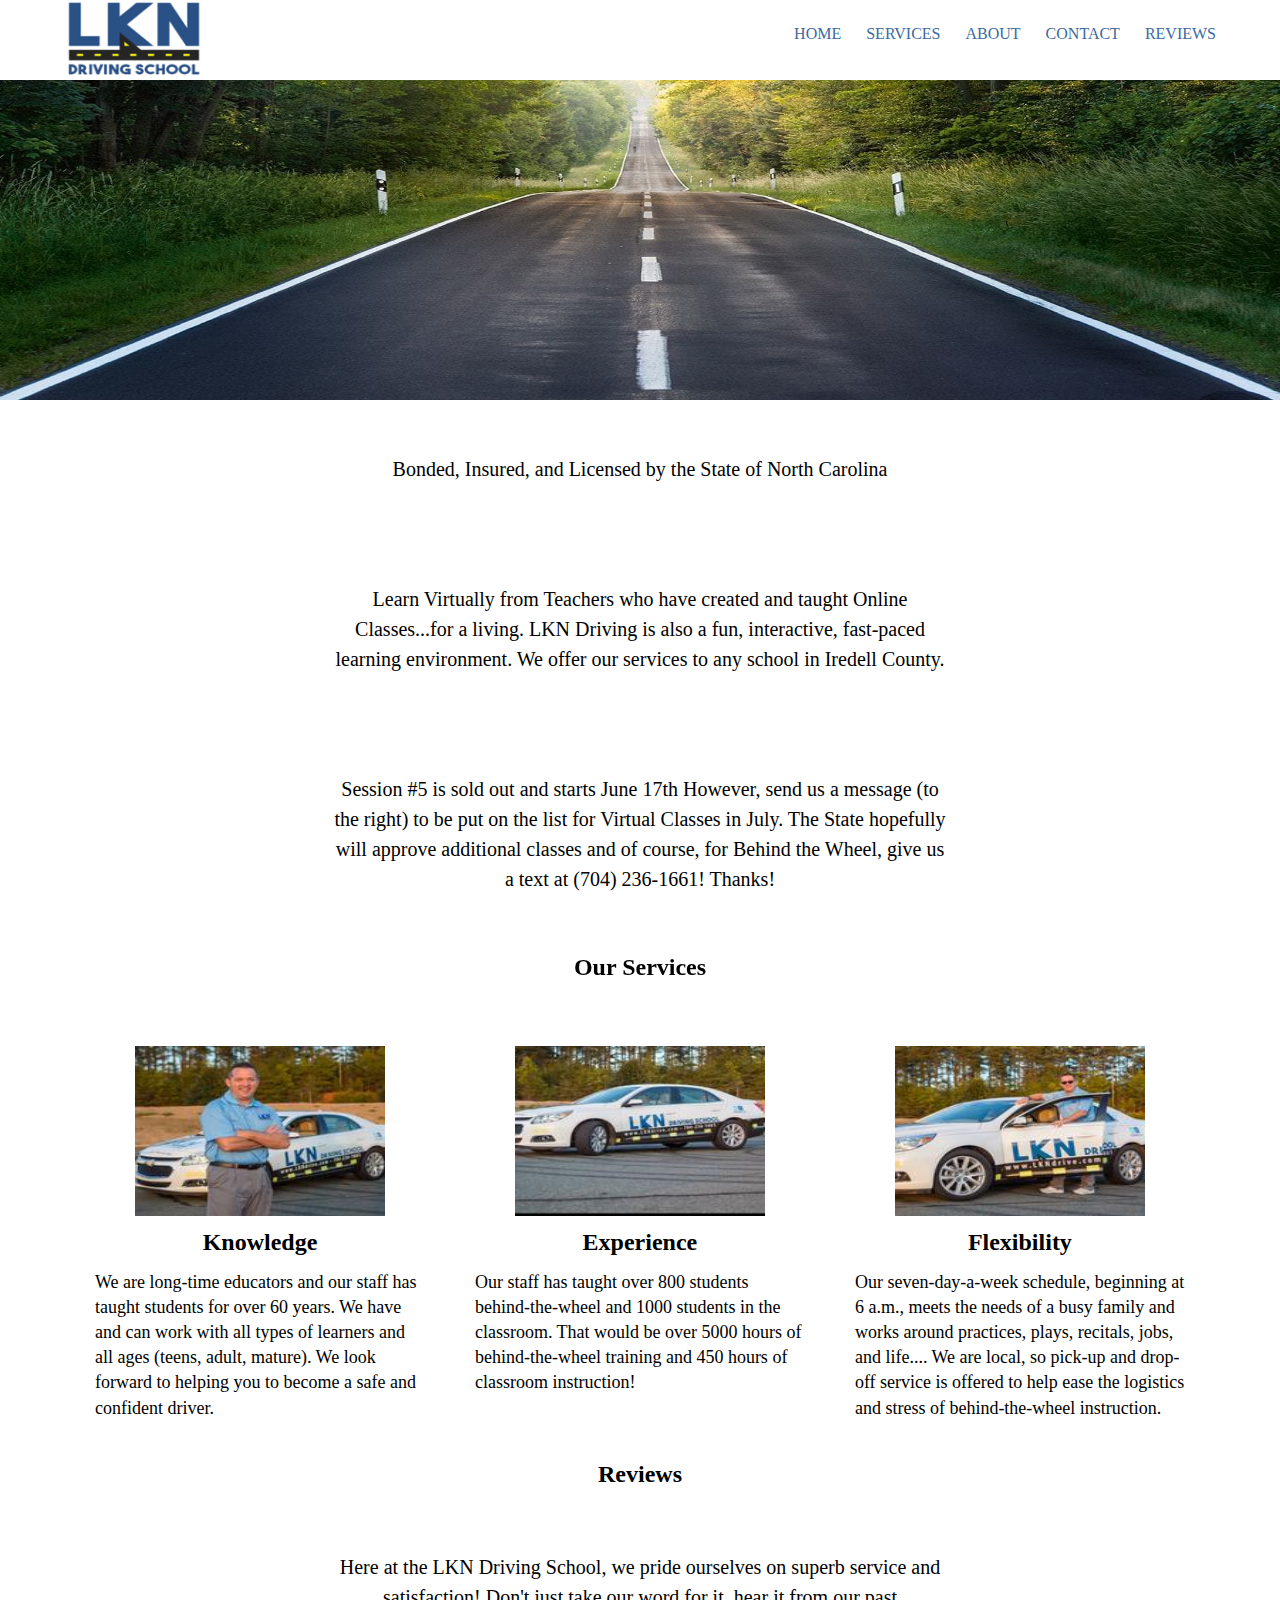
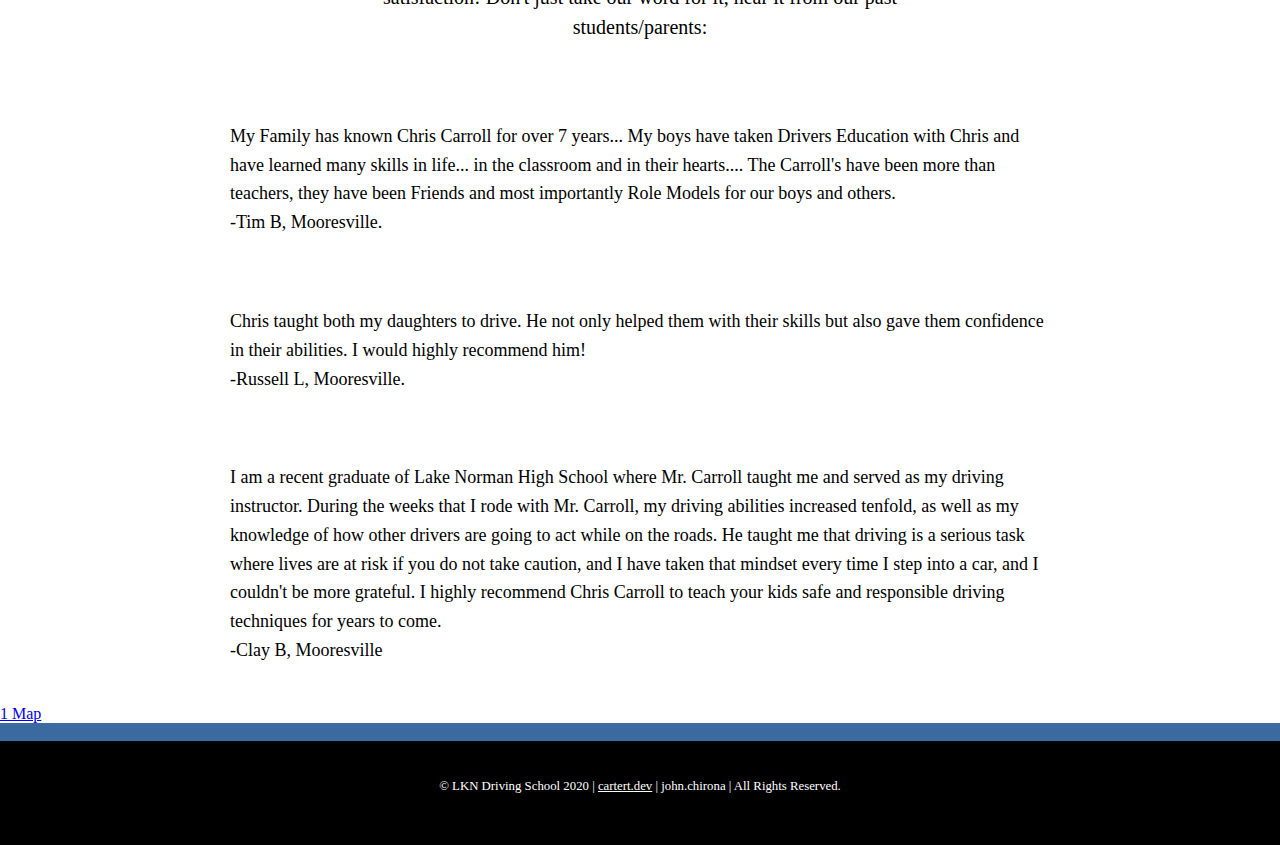
<file: index.html>
<!DOCTYPE html> 
<html>

<head>
  <title>Driving School |</title>
  <meta charset="utf-8"/>
  <meta name="description" content="Mr. Carrolls driving school."/>
  <meta name="keywords" content="driving">
  <meta name="viewport" content="width-device-width, initial-scale=1, user-scalable=no"/>
  <meta http-equiv="X-UA-Comptatible" content="ie=edge">
  <meta name="HandheldFriendly" content="True"/>
  <link rel="stylesheet" href="assets/main.css"/>
  <script async src="assets/main.js"></script>
</head>
<!-- Fonts -->
<!-- Google Analytics inserted here: -->
<body>
  <div class="header"> 
    <div class="inner_header">
      <div class="logo_container"> 
        <!--<h1><span>Lake Norman</span> Driving School</h1>-->
        
        <img class="heading" src="pics/lkndrive.png">
      </div>
      <ul class="navigation">
        <li><a href="index.html">HOME</a></li>
        <li><a href="services.html">SERVICES</a></li>
        <li><a href="about.html">ABOUT</a></li>
        <li><a href="contact.html">CONTACT</a></li>
        <li><a href="/">REVIEWS</a></li>
      </ul>
    </div>
  </div>
  <div> 
    <img src="pics/background.jpg">
  </div> 
<!-- First body section -->
<div class="container">
  <div class="subtext">
    <p class="softext"> 
    Bonded, Insured, and Licensed by the State of North Carolina</p>
    <p class="softext"> 
    Learn Virtually from Teachers who have created and taught Online Classes...for a living.
    LKN Driving is also a fun, interactive, fast-paced learning environment. We offer our services to any 
    school in Iredell County.
    <p class="softext"> 
    Session #5 is sold out and starts <b>June 17th</b> However, send us a message (to the right) to be put on the list for Virtual Classes in July.  The State hopefully
will approve additional classes and of course, for Behind the Wheel, give
us a text at (704) 236-1661!  Thanks!
  </div>
</div>
  <div class="fancy-title title-center">
    <h2>Our Services</h2>
  </div>
  <div class="row">
    <div class="column">
    <div class="entry-image"><img class="first-image" src="pics/knowledge.jpg"></div>
      <h2>Knowledge</h2>
        <p>We are long-time educators  and our staff has taught students for over 60 years.  We have and can work with all types of learners and all ages (teens, adult, mature).  We look forward to helping you to become a safe and confident driver.</p>
    </div>
    <div class="column">
    <div class="entry-image"><img class="second-image" src="pics/experience.jpg"></div>
      <h2>Experience</h2>
        <p>Our staff has taught over 800 students behind-the-wheel and 1000 students in the classroom.  That would be over 5000 hours of behind-the-wheel training and 450 hours of classroom instruction!</p>
    </div>
    <div class="column">
    <div class="entry-image"><img class="third-image" src="pics/flexibility.jpg"></div>
      <h2>Flexibility</h2>
      <p>Our seven-day-a-week schedule, beginning at 6 a.m., meets the needs of a busy family and works around practices, plays, recitals, jobs, and life....  We are local, so pick-up and drop-off service is offered to help ease the logistics and stress of behind-the-wheel instruction.</p>
    </div>
  </div>
  </div>
  <div class="about">
    <h2>Reviews</h2>
    <p class="bottom">Here at the LKN Driving School, we pride ourselves on superb service and satisfaction!  Don't just take our word for it, hear it from our past students/parents:</p>
  </div>
  <div class="info">
    <div>
    <p class="moreinfo">My Family has known Chris Carroll for over 7 years...  My boys have taken Drivers Education with Chris and have learned many skills in life... in the classroom and in their hearts....  The Carroll's have been more than teachers, they have been Friends and most importantly Role Models for our boys and others.
    <br><b>-Tim B, Mooresville.</b></br></p>
    </div>
    <div>
    <p class="moreinfo">Chris taught both my daughters to drive.  He not only helped them with their skills but also gave them confidence in their abilities.  I would highly recommend him!
    <br><b>-Russell L, Mooresville.</b></br></p>
    </div>
    <div>
      <p class="moreinfo">I am a recent graduate of Lake Norman High School where Mr. Carroll taught me and served as my driving instructor.  During the weeks that I rode with Mr. Carroll, my driving abilities increased tenfold, as well as my knowledge of how other drivers are going to act while on the roads.  He taught me that driving is a serious task where lives are at risk if you do not take caution, and I have  taken that mindset every time I step into a car, and I couldn't be more grateful.  I highly recommend Chris Carroll to teach your kids safe and responsible driving techniques for years to come.
      <br><b>-Clay B, Mooresville</b></br></p>
    </div>
  </div>
  <head>
    <style>
      #map {
        width: 50%;
        height: 400px;
      }
    </style>
  </head>
  <body>
    <!--The div element for the map -->
    <div id="wrapper-9cd199b9cc5410cd3b1ad21cab2e54d3">
		<div id="map-9cd199b9cc5410cd3b1ad21cab2e54d3"></div><script>(function () {
        var setting = {"height":400,"width":1000,"zoom":10,"queryString":"161 Knob Hill Rd, Mooresville, NC, USA","place_id":"EiUxNjggTWFsaWJ1IFJvYWQsIE1vb3Jlc3ZpbGxlLCBOQywgVVNBIjESLwoUChIJBeER-zirVogRH72dCSE0PzkQqAEqFAoSCR379_o4q1aIETgYmsljaBI8","satellite":false,"centerCoord":[35.55569366135062,-80.87609139999998],"cid":"0xc04d175148546866","lang":"en","cityUrl":"/us/nc/statesville-1336","cityAnchorText":"Map of Statesville, North Carolina, United States","id":"map-9cd199b9cc5410cd3b1ad21cab2e54d3","embed_id":"226138"};
        var d = document;
        var s = d.createElement('script');
        s.src = 'https://1map.com/js/script-for-user.js?embed_id=226138';
        s.async = true;
        s.onload = function (e) {
          window.OneMap.initMap(setting)
        };
        var to = d.getElementsByTagName('script')[0];
        to.parentNode.insertBefore(s, to);
      })();</script><a href="https://1map.com/map-embed">1 Map</a></div>
  </body>
  <div id="division">
    <ul>
      <li></li>
    </ul>
  </div>
  <div id="footer"> 
    <ul class="copyright">
      <li>&copy LKN Driving School 2020 | <a class="link" href="https://cartert.dev/">cartert.dev</a> | john.chirona | All Rights Reserved.</li>
  </div>

</body>

</html>
</file>
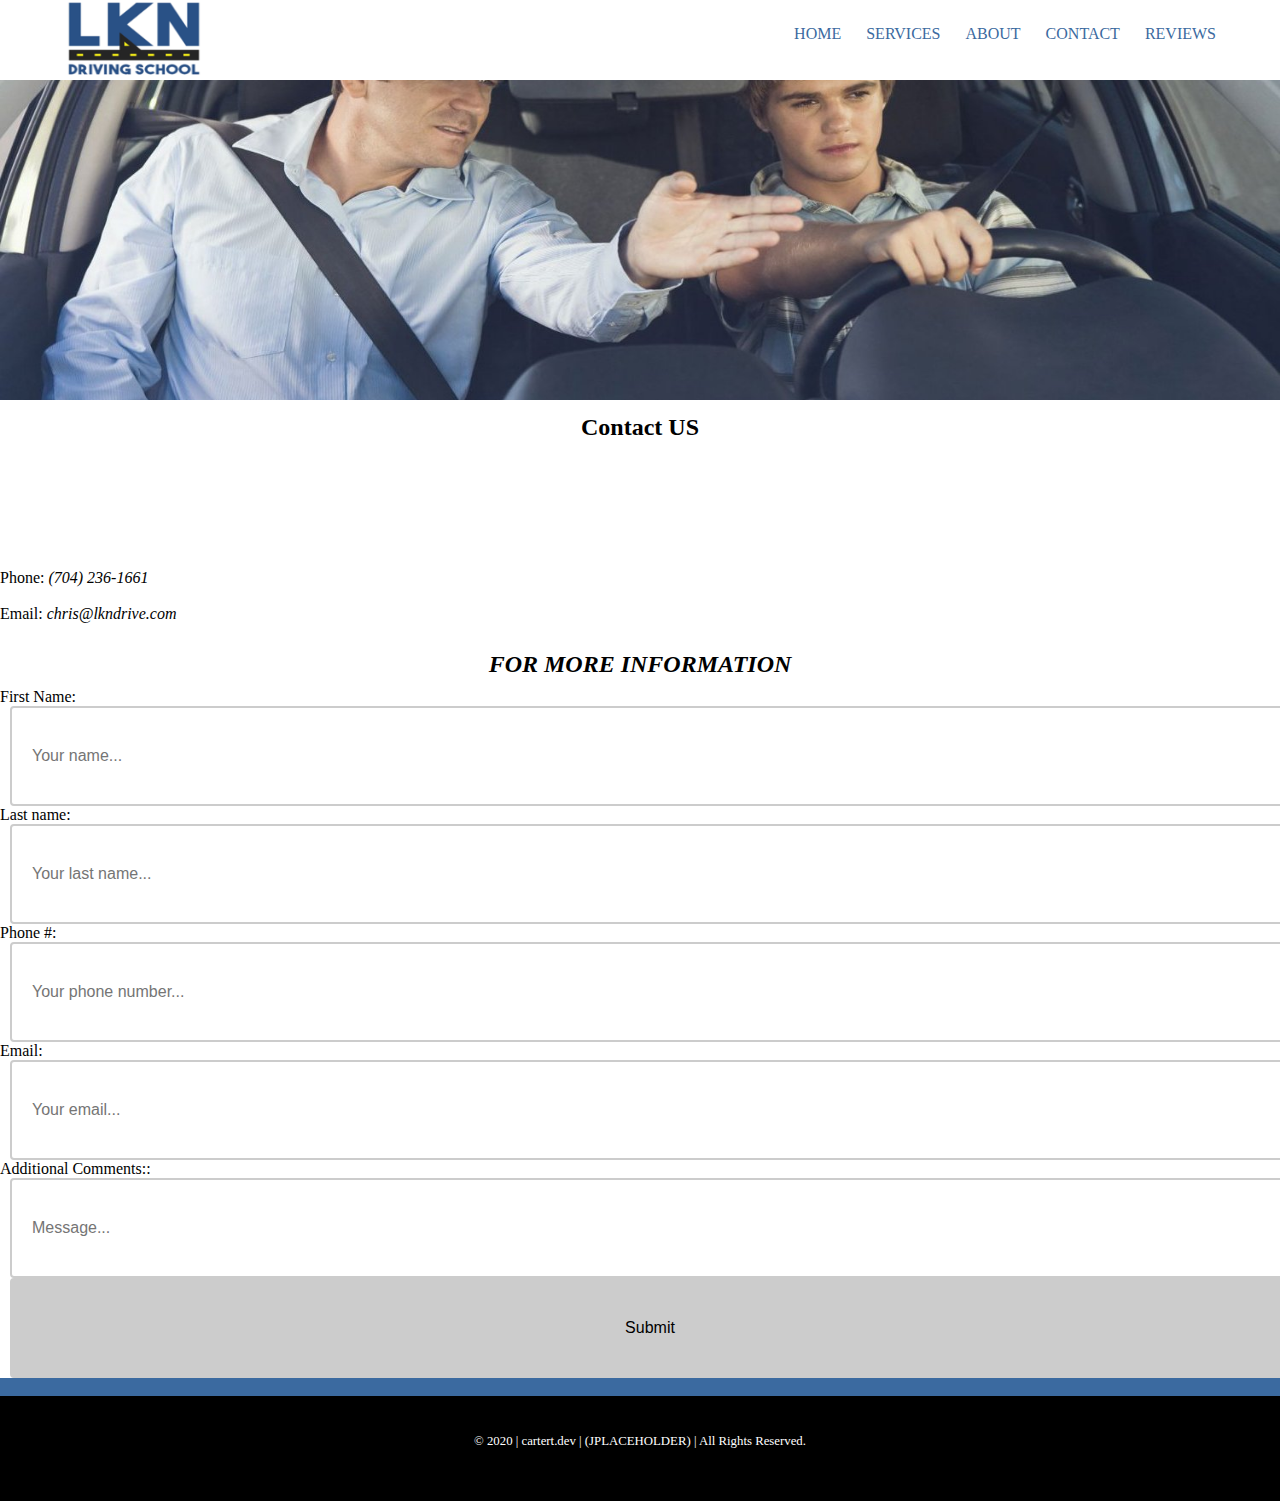
<file: contact.html>
<!DOCTYPE html> 
<html>

<head>
  <title>Driving School |</title>
  <meta charset="utf-8"/>
  <meta name="description" content="Mr. Carrolls driving school."/>
  <meta name="keywords" content="driving">
  <meta name="viewport" content="width-device-width, initial-scale=1, user-scalable=no"/>
  <meta http-equiv="X-UA-Comptatible" content="ie=edge">
  <meta name="HandheldFriendly" content="True"/>
  <link rel="stylesheet" href="assets/main.css"/>
</head>
<!-- Fonts -->
<!-- Google Analytics inserted here: -->
<body>
  <div class="header"> 
    <div class="inner_header">
      <div class="logo_container"> 
        <!--<h1><span>Lake Norman</span> Driving School</h1>-->
        
        <img class="heading" src="pics/lkndrive.png">
      </div>
      <ul class="navigation">
        <li><a href="index.html">HOME</a></li>
        <li><a href="services.html">SERVICES</a></li>
        <li><a href="about.html">ABOUT</a></li>
        <li><a href="contact.html">CONTACT</a></li>
        <li><a href="/">REVIEWS</a></li>
      </ul>
    </div>
  </div>
  <div> 
    <img src="pics/driver.jpeg">
  </div> 
<!-- First body section -->
<div class="container">
    <div class="subtext">
        <h2><b>Contact US</b></h2> <br>
        <p class="softext">
            <ul>
                <li><b>Phone:</b> <i>(704) 236-1661</i></li> <br>
                <li><b>Email:</b> <i>chris@lkndrive.com</i></li>
            </ul> <br>
        </p>
        <h2><i>FOR MORE INFORMATION</i></h2>
        <!-- we still need more info on what we should do form wise, we can set it up to go through 
          email, a database, facebook messenger, etc. to contact and sign up. such as FormMail -->
        <form>
            <label for="fname">First Name:</label>
            <input type="text" id="fname" name="fname" placeholder="Your name...">
            <label for="lname">Last name:</label>
            <input type="text" id="lname" name="lname" placeholder="Your last name...">
            <label for="p#">Phone #:</label>
            <input type="text" id="p#" name="p#" placeholder="Your phone number...">
            <label for="email">Email:</label>
            <input type="text" id="email" name="email" placeholder="Your email...">
            <label for="msg">Additional Comments::</label>
            <input type="text" id="msg" name="msg" size="35" placeholder="Message...">

            <input type="submit" value="Submit">

        </form>
    </div>
</div>

  <div id="division">
    <ul>
    <li>    </li>
    </ul>
  </div>
  <div id="footer"> 
    <ul class="copyright">
      <li>&copy 2020 | cartert.dev | (JPLACEHOLDER) | All Rights Reserved.</li>
  </div>

</body>

</html>
</file>
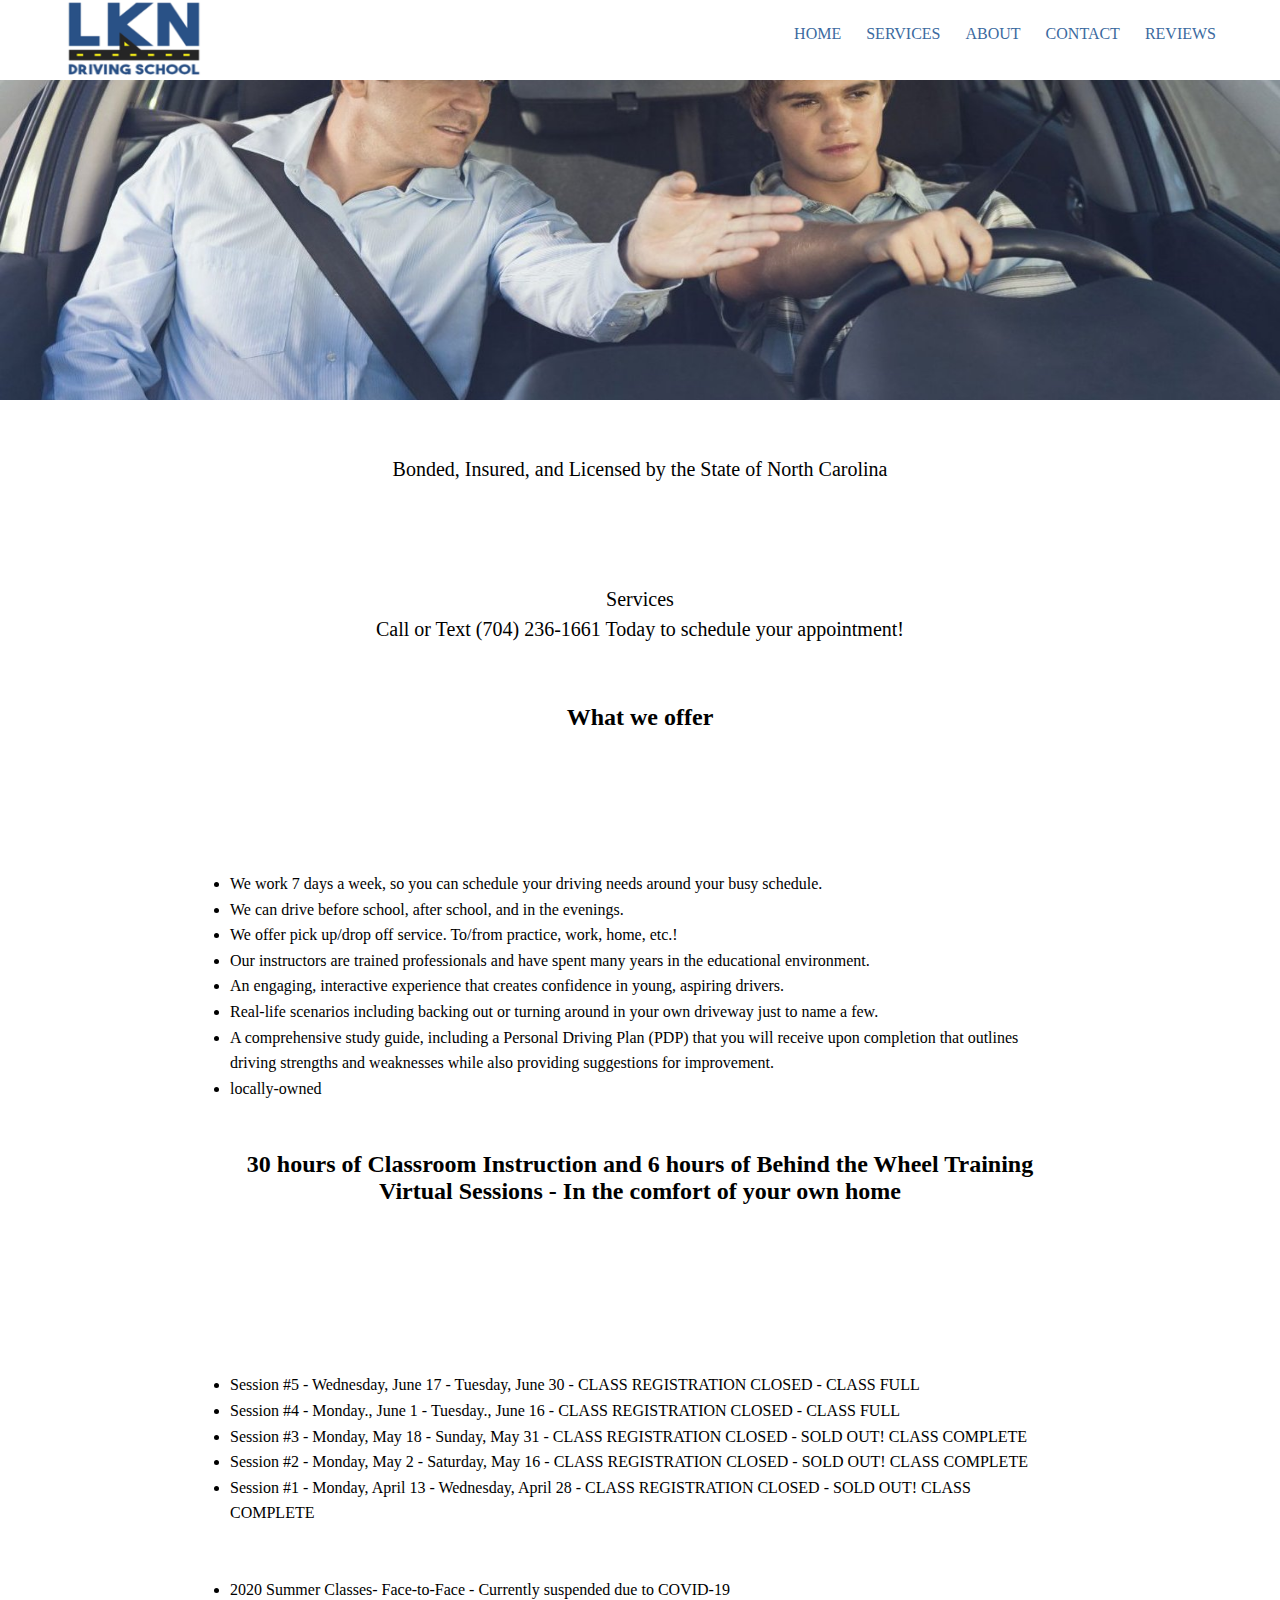
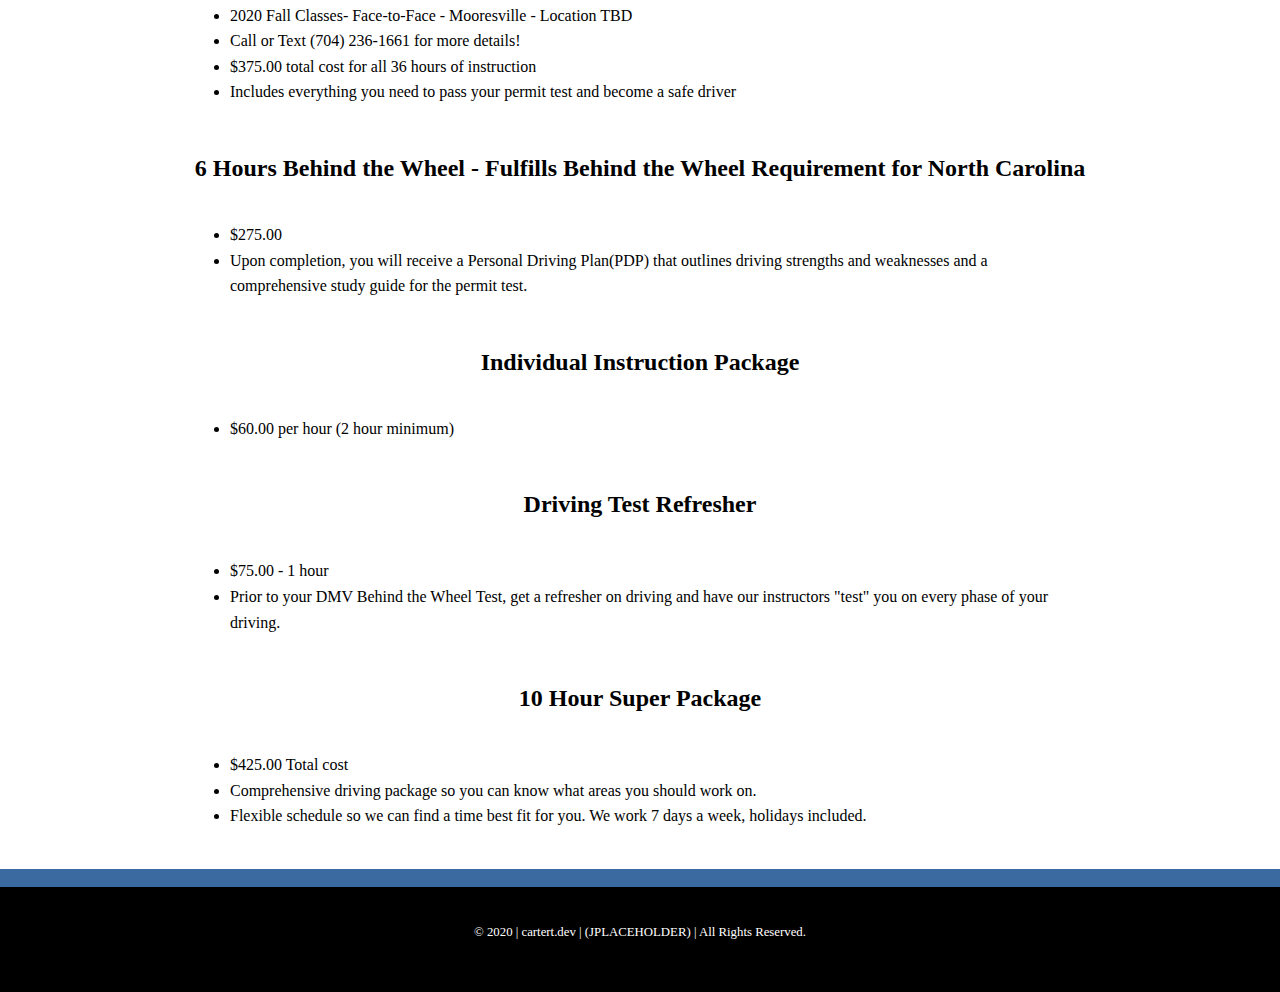
<file: services.html>
<!DOCTYPE html> 
<html>

<head>
  <title>Driving School |</title>
  <meta charset="utf-8"/>
  <meta name="description" content="Mr. Carrolls driving school."/>
  <meta name="keywords" content="driving">
  <meta name="viewport" content="width-device-width, initial-scale=1, user-scalable=no"/>
  <meta http-equiv="X-UA-Comptatible" content="ie=edge">
  <meta name="HandheldFriendly" content="True"/>
  <link rel="stylesheet" href="assets/main.css"/>
</head>
<!-- Fonts -->
<!-- Google Analytics inserted here: -->
<body>
  <div class="header"> 
    <div class="inner_header">
      <div class="logo_container"> 
        <!--<h1><span>Lake Norman</span> Driving School</h1>-->
        
        <img class="heading" src="pics/lkndrive.png">
      </div>
      <ul class="navigation">
        <li><a href="index.html">HOME</a></li>
        <li><a href="services.html">SERVICES</a></li>
        <li><a href="about.html">ABOUT</a></li>
        <li><a href="contact.html">CONTACT</a></li>
        <li><a href="/">REVIEWS</a></li>
      </ul>
    </div>
  </div>
  <div> 
    <img src="pics/driver.jpeg">
  </div> 
<!-- First body section -->
<div class="container">
  <div class="subtext">
    <p class="softext"> 
    Bonded, Insured, and Licensed by the State of North Carolina</p>
    <p class="softext"> 
    Services <br>
    ​​Call or Text (704) 236-1661 Today to schedule your appointment!
    <h2>What we offer</h2>
      <p class="softext"> 
      <ul class="moreinfo">
        <li>We work 7 days a week, so you can schedule your driving needs around your busy schedule.</li>
        <li>We can drive before school, after school, and in the evenings.</li>
        <li>We offer pick up/drop off service.  To/from practice, work, home, etc.!</li>
        <li>Our instructors are trained professionals and have spent many years in the educational environment.</li>
        <li>An engaging, interactive experience that creates confidence in young, aspiring drivers.</li>
        <li>Real-life scenarios including backing out or turning around in your own driveway just to name a few.</li>
        <li>A comprehensive study guide, including a Personal Driving Plan (PDP) that you will receive upon completion that outlines driving strengths and weaknesses while also providing suggestions for improvement.  </li>
        <li>locally-owned</li>
      <ul>
      </p>
    </div>
    <div class="">
     <h2> 30 hours of Classroom Instruction and 6 hours of Behind the Wheel Training <br>
      Virtual Sessions - In the comfort of your own home <br> <br> </h2>
     <p class="softext">
      <ul class="moreinfo">
        <li>Session #5 - Wednesday, June 17 - Tuesday, June 30 - <b>CLASS REGISTRATION CLOSED - CLASS FULL</b></li>
        <li>Session #4 - Monday., June 1 - Tuesday., June 16 - <b>CLASS REGISTRATION CLOSED - CLASS FULL</b></li>
        <li>Session #3 - Monday, May 18 - Sunday, May 31 - <b>CLASS REGISTRATION CLOSED - SOLD OUT!  CLASS COMPLETE</b></li>
        <li>Session #2 - Monday, May 2 - Saturday, May 16 - <b>CLASS REGISTRATION CLOSED - SOLD OUT!  CLASS COMPLETE</b></li>
        <li>Session #1 - Monday, April 13 - Wednesday, April 28 - <b>CLASS REGISTRATION CLOSED - SOLD OUT!  CLASS COMPLETE</b></li> <br>
          <br>
        <li><b>2020 Summer Classes</b>- Face-to-Face - Currently suspended due to COVID-19</li>
        <li><b>2020 Fall Classes</b>- Face-to-Face - Mooresville - Location TBD</li>
        <li><b>Call or Text (704) 236-1661 for more details!</b></li>
        <li>$375.00 total cost for all 36 hours of instruction</li>
        <li>Includes everything you need to pass your permit test and become a safe driver</li>
      </ul>
     </p>
    <h2>
      6 Hours Behind the Wheel - Fulfills Behind the Wheel Requirement for North Carolina <br> </h2>
      <ul class="moreinfo">
        <li>$275.00</li>
        <li>Upon completion, you will receive a <b>Personal Driving Plan(PDP)</b> that outlines driving strengths and weaknesses and a comprehensive study guide for the permit test.​</li>
      </ul>
    <h2>
      Individual Instruction Package </h2>
      <ul class="moreinfo">
        <li>$60.00 per hour (2 hour minimum)</li>
      </ul>
    <h2>
      Driving Test Refresher </h2>
      <ul class="moreinfo">
        <li>$75.00 - 1 hour</li>
        <li>Prior to your DMV Behind the Wheel Test, get a refresher on driving and have our instructors "test" you on every phase of your driving.​</li>
      </ul>
    <h2>
      10 Hour Super Package </h2>
      <ul class="moreinfo">
        <li>$425.00 Total cost</li>
        <li>Comprehensive driving package so you can know what areas you should work on.</li>
        <li>Flexible schedule so we can find a time best fit for you.  We work 7 days a week, holidays included. </li>
      </ul>
  </div>
</div>

  <div id="division">
    <li>    </li>
  </div>
  <div id="footer"> 
    <ul class="copyright">
      <li>&copy 2020 | cartert.dev | (JPLACEHOLDER) | All Rights Reserved.</li>
  </div>

</body>

</html>
</file>
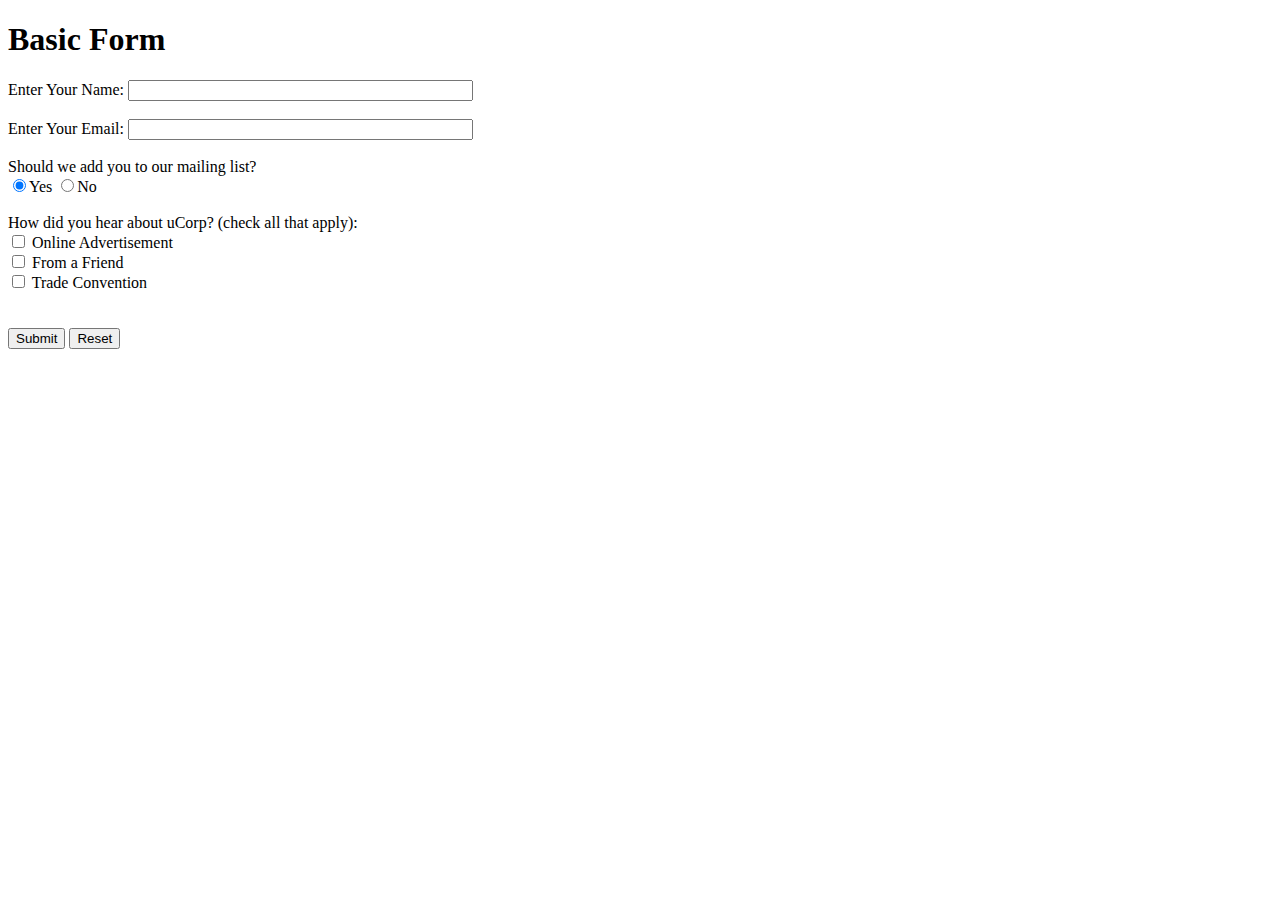
<file: templates/form.html>
<!DOCTYPE html>
<html>
<head>
    <meta name="Keywords" content="CIW, Web Foundations Associate, Example" />
    <meta name="Description" content="For the CIW Web Foundations Associate
courses" />
    <meta charset="utf-8" />
    <!-- <link rel="stylesheet" type="text/css" href="myform.css"/> -->
    <title>Basic Form</title>
</head>
<body>
    <h1>Basic Form</h1>
    <form   method="post"   action="http://ss1.ciwcertified.com/cgi-bin/process.pl">
        Enter Your Name:
        <input type="text" name="Name" size="40" />
        <br/>
        <br/> Enter Your Email:
        <input type="text" name="Email" size="40" />
        <br/>
        <br/> Should we add you to our mailing list?
        <br/>
        <input type="radio" name="AddToList" value="yes" checked="checked" />Yes
        <input type="radio" name="AddToList" value="no" />No
        <br/>
        <br/> How did you hear about uCorp? (check all that apply):
        <br/>
        <input type="checkbox" name="ad" /> Online Advertisement
        <br/>
        <input type="checkbox" name="friend" /> From a Friend
        <br/>
        <input type="checkbox" name="convention" /> Trade Convention
        <br/>
        <br/>
        <br/>
        <input type="submit" />
        <input type="reset" />
    </form>
</body>
</html>
</file>
<file: assets/main.css>
* {
  margin: 0;
  padding: 0;
  box-sizing: border-box;
}

.header {
  width: 100%;
  height: 80px;
  position: fixed;
  display: block;
  background-color: #FFFFFF;
}

.inner_header {
  width: 90%;
  height: 100%;
  display: block;
  margin: 0 auto;
}

.logo_container {
  height: 100%;
  display: table;
  float: left;
}

.logo_container h1 {
  color: white;
  height: 100%;
  display: table-cell;
  vertical-align: middle;
  font-family: 'Montserrat';
  font-size: 25px;
  font-weight: 200;
}

.logo_container h1 span {
  font-weight: 400;
  color: rgb(255, 242, 255);
}

.navigation {
  float: right;
  font-family: verdana;
}

.navigation ul {
  margin: 0;
  padding: 0;
  list-style: none;
}

.navigation li {
  display: table-cell;
  vertical-align: center;
  margin-left: 0px;
  margin-top: 25px;
  padding: 25px 20px 10px 5px;
}

.navigation li:last-child {
  padding-right: 0;
}

.navigation a {
  text-decoration: none;
  color: #3B6AA0;
  font-weight: 400;
  right: 0;
  font-size: 16px; 
}

.navigation a:hover {
  color: darkblue;
}

html { 
  font-weight: 100;
  background: white;
  margin: 0;
}

.fancy-title {
  position: relative;
  margin-bottom: 30px;
}

.title-center {
  text-align: center;
}

.column {
  float: left;
  vertical-align: center;
  width: 33.33%;
  padding: 25px;
  line-height: 1.4;
} 

.row:after {
  content: "";
  display: table;
  clear: both;
}

.about {
  line-height: 1.5;
}

.row {
  margin-left: 70px;
  margin-right: 70px;
}

.heading {
  height: 78px;
  width:140px;
  padding: 0;
}

img {
  width: 100%;
  padding: 0px;
  height: 400px;
}

.first-image {
  height: 170px;
  display: block;
  margin-left: auto;
  margin-right: auto;
  width: 250px;
}

.second-image {
  height: 170px;
  display: block;
  margin-left: auto;
  margin-right: auto;
  width: 250px;
}

.third-image {
  height: 170px;
  display: block;
  margin-right: auto;
  margin-left: auto;
  width: 250px;
}

#division {
  background-color: #3B6AA0;
}

.unorderedlist {
  padding: 50px;
  margin: 0px;
}

#wrapper-9cd199b9cc5410cd3b1ad21cab2e54d3 {
  margin-left: auto;
  margin-right: auto;
  display: block;
}

h2 {
  font-size: 24px;
  text-align: center;
  padding: 10px;
}

h3 {

}

h4 {

}

h5 {

}

#googlemaps {
  height: 400px;  /* The height is 400 pixels */
  width: 100%;  /* The width is the width of the web page */
}

p {
  font-size: 18px;
}

.softext { 
  padding: 50px;
  font-family: roboto;
  margin-right: 280px;
  line-height: 1.5;
  margin-left: 280px;
  text-align: center;
  font-size: 20px;
}

.bottom {
  text-align: center;
  font-size: 20px;
  padding: 50px;
  margin-right: 280px;
  margin-left: 280px;
}

.moreinfo {
  padding: 30px;
  line-height: 1.6;
  margin-right: 200px;
  margin-bottom: 10px;
  margin-left: 200px;
}

input {
  width: 100%;
  height: 100px;
  padding: 12px 20px;
  box-sizing: border-box;
  border: 2px solid #ccc;
  border-radius: 4px;
  font-size: 16px;
  margin-left: 10px;
  margin-right: 10px;
}

input[type=submit] {
  background-color: #ccc;
  color: black;
  padding: 14px 20px;
  cursor: pointer;
}

input[type=submit]:hover {
  background-color: white;
}

#map {
  height: 200px;
  width: 100%;
}
/* FOOTER */

#footer { 
  margin-left: 0px;
  text-align: center;
  padding: 3em 0 4em 0;
  background-color: black;
  color: white;
  font-size: 0.8em;
}

#footer .copyright {
  cursor: default;
  margin: 0;
}

#footer .copyright li {
  display: inline-block;
  line-height: 1em;
}

.link {
  color: white;
}
</file>
